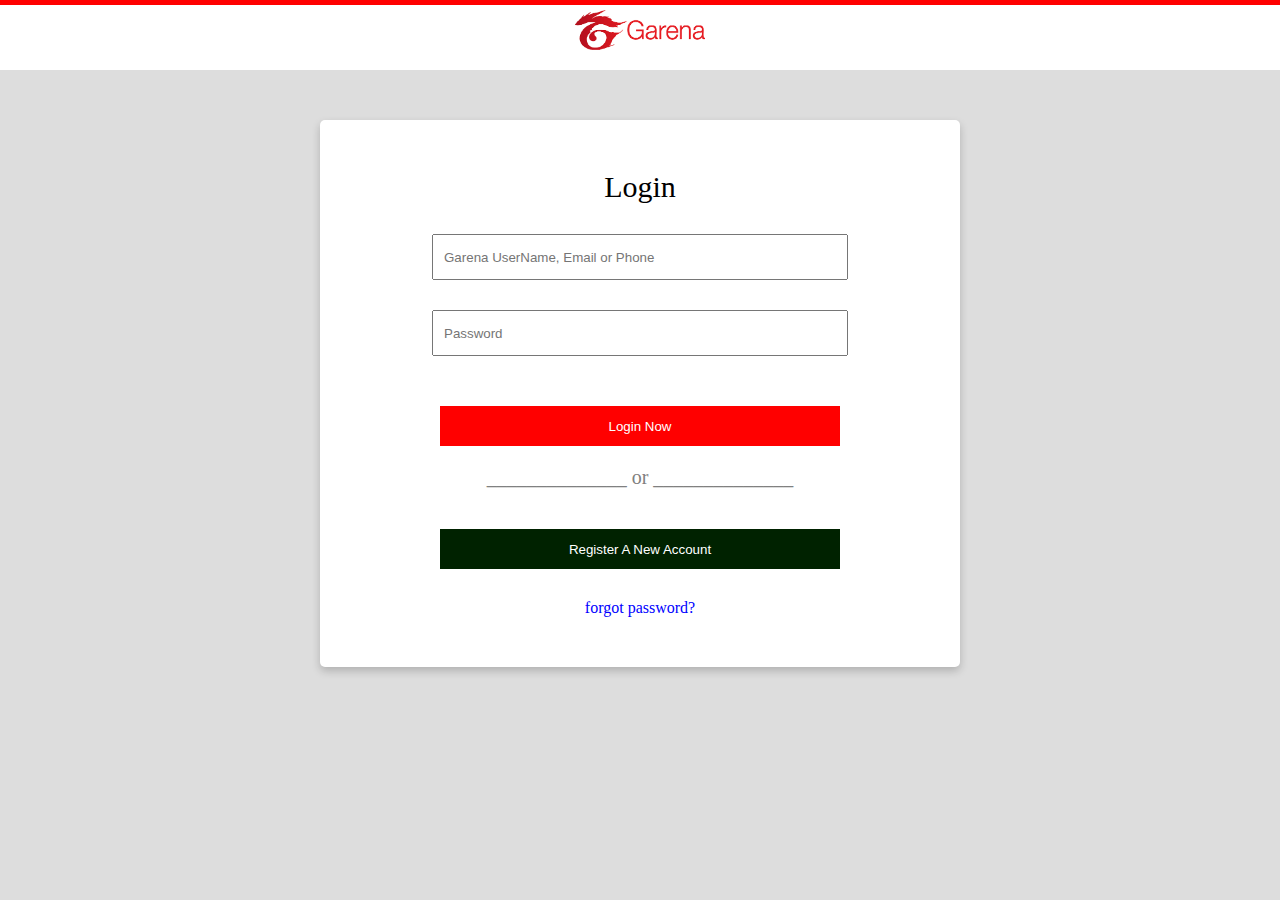
<file: Login_js/index.html>
<!DOCTYPE html>
<html lang="en">
<head>
    <meta charset="UTF-8">
    <meta http-equiv="X-UA-Compatible" content="IE=edge">
    <meta name="viewport" content="width=device-width, initial-scale=1.0">
    <link rel="stylesheet" href="style.css">
    <title>Document</title>
    
</head>
<body>
    <div class="bodyspace">
        <div class="header">
            <div class="header-top"></div>
            <div class="header-body">
                <img class="image" >
            </div>
        </div>
        <div class="content">
            <div class="card">
                <p class="title"></p>
                <div class="usernamehead">
                    <input type="text"  class="username">
                </div>
                <div class="passwordhead">
                    <input type="password" class="password">
                </div>
                
                    <button class="login"></button>
                
                <p class="or">  </p>
                <button class="register"></button>
                <br/>
                <div class="forgot">
                <a class="forgot"></a>
                </div>
            </div>
        </div>
    </div>
    <script src="index.js"></script>
</body>
</html>
</file>
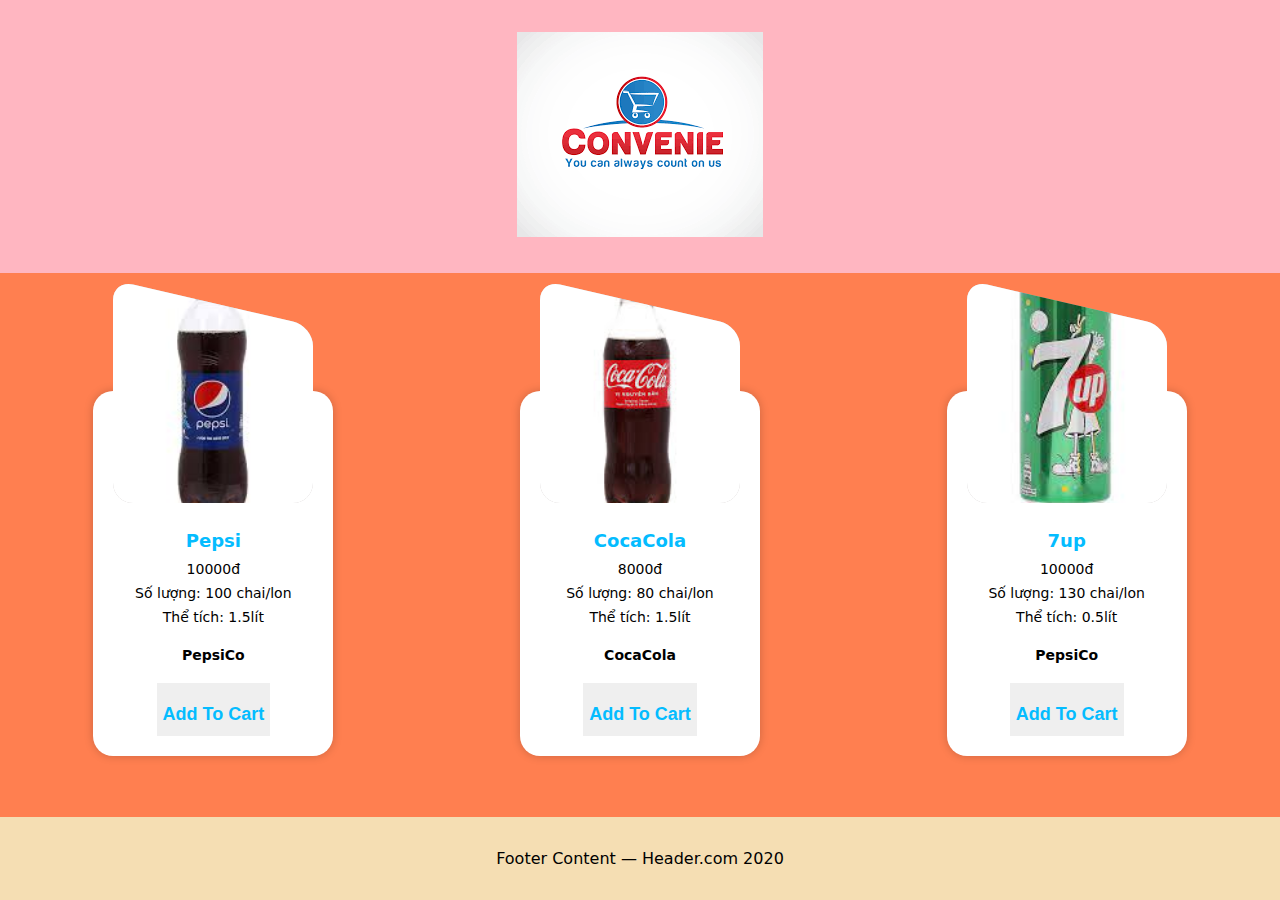
<file: Shop-2-3/index.html>
<!DOCTYPE html>
<html lang="en">
<head>
    <meta charset="UTF-8">
    <meta http-equiv="X-UA-Compatible" content="IE=edge">
    <meta name="viewport" content="width=device-width, initial-scale=1.0">
    <title>Document</title>
    <link rel="stylesheet" href="./index.css"/>
    <link rel="preconnect" href="https://fonts.googleapis.com/" />
    <link rel="preconnect" href="https://fonts.gstatic.com/" crossorigin />
    <link
      href="https://fonts.googleapis.com/css2?family=Montserrat:ital,wght@0,100;0,200;0,300;0,400;0,500;1,100;1,200;1,300;1,400&display=swap"
      rel="stylesheet"
    />
</head>
<body>
  <header>
    <img src="[data-uri]">
  </header>
<main >
  <div id="list-shop-item" class="parent">
    <div  class="child">
      <div class="a-box">
        <div class="img-container">
          <div class="img-inner">
            <div class="inner-skew">
              <img src="./pepsi.jpg">
            </div>
          </div>
        </div>
        <div class="text-container">
          <h3 id="name">Pepsi</h3>
          <p id="price" class="box green">10000</p>
          <p class="box green">150</p>
          <div>
            This a demo experiment to skew image container. It looks good.
        </div>
      </div>
      
    </div>
    <!-- <div class="child">2</div>
    <div class="child">3</div> -->
  </div>
</main>
<footer>Footer Content — Header.com 2020</footer>
    <!-- <div class="parent">
        <header class="blue section">
            <img src="[data-uri]">
        <main class="coral section">
            <div  class="listparent white">
                <div class="box green">
                    <div id="list-shop-item" class="a-box">
                    <div class="img-container">
                      <div class="img-inner">
                        <div class="inner-skew">
                          <img src="./pepsi.jpg">
                        </div>
                      </div>
                    </div>
                    <div class="text-container">
                      <h3>Pepsi</h3>
                      <p class="box green">10000</p>
                      <p class="box green">150</p>
                      <div>
                        This a demo experiment to skew image container. It looks good.
                    </div>
                  </div>
                </div>     
              </div>
        </main>
        <footer class="purple section">Footer Content</footer>
    </div> -->
    <script src="index.js"></script>
</body>
</html>
</file>
<file: Login_js/style.css>
body{
    margin: 0;
    padding: 0;
     background-color: 	#DDDDDD;
}
.header{
    height: 70px;
    background-color: white;
    
}
.header-top{
    height: 5px;
    background-color: red;
}
.header-body{
    text-align: center;
}
/* .image{
    margin-top: 5px;
    width: 130px;
    height: 40px;
    
} */

.card {
    background-color: white ;
    box-shadow: 0 4px 8px 0 rgba(0,0,0,0.2);
    transition: 0.3s;
    width: 50%;
    border-radius: 5px;
   
    margin: 50px auto;
    text-align: center;
  }
/* .title{
    font-size: 30px;
    text-align: center;
    padding-top: 50px;

} */
.usernamehead{
    text-align: center;
    padding-bottom: 30px;
}
/* .username{
  width: 400px;
  height: 40px;
  padding-left: 10px;
  
} */
/* .username::content{
    padding-left: 20px;
}
.username::placeholder{
    padding-left: 10px;
} */
button{
    cursor: pointer;
}
.passwordhead{
    text-align: center;
    padding-bottom: 50px;
}
/* .password{
  
  width: 400px;
  height: 40px;
  padding-left: 10px;
} */
/* .password::placeholder{
    padding-left: 10px;
} */
/* .login{
    height:40px;
    width: 400px;
    background-color: red;
    border: none;
    color: white;
    
} */
/* .or{
    width: 400px;
    color:	#808080;
    padding-bottom: 20px;
    margin: 20px auto;
    font-size: 20px;
} */
/* .register{
    height:40px;
    width: 400px;
    background-color: #002200;
    border: none;
    color: white;
    
} */
/* .forgot{
    color: blue;
    padding-top: 30px;
    padding-bottom: 50px;
} */
</file>
<file: Shop-2-3/index.css>
body {
  display: grid;
  height: 100vh;
  grid-template-rows: auto 1fr auto;
  margin: 0;
  padding: 0;
}


header {
  text-align: center;
  background: lightpink;
  padding: 2rem;
}

main {
  background: coral;
}

footer {
  background: wheat;
  padding: 2rem;
  text-align: center;
}

body {
  font-family: system-ui, sans-serif;
}
.parent {
  display: flex;
  flex-wrap: wrap;
}

/* .child {
  flex: 0 1 300px;
  flex: 1 1 300px;
  background-color:coral;
  font-size: 2rem;
  text-align: center;
} */

  .listparent {
    display: flex;
    flex-wrap: wrap;
    justify-content: center;
  }
.a-box {
    display: inline-block;
    width: 240px;
    text-align: center;
  }
  .box {
    flex: 1 1 150px; /*  Stretching: */
    flex: 0 1 150px; /*  No stretching: */
    margin: 5px;
  }
  
  .img-container {
    height: 230px;
    width: 200px;
    overflow: hidden;
    border-radius: 0px 0px 20px 20px;
    display: inline-block;
  }
  
  .img-container img {
    transform: skew(0deg, -13deg);
    height: 250px;
    margin: -35px 0px 0px -70px;
  }
  
  .inner-skew {
    display: inline-block;
    border-radius: 20px;
    overflow: hidden;
    padding: 0px;
    transform: skew(0deg, 13deg);
    font-size: 0px;
    margin: 30px 0px 0px 0px;
    background: #c8c2c2;
    height: 250px;
    width: 200px;
  }
  
  .text-container {
    box-shadow: 0px 0px 10px 0px rgba(0, 0, 0, 0.2);
    padding: 120px 20px 20px 20px;
    border-radius: 20px;
    background: #fff;
    margin: -120px 0px 0px 0px;
    line-height: 19px;
    font-size: 14px;
  }
  
  .text-container h3 {
    margin: 20px 0px 10px 0px;
    color: #04bcff;
    font-size: 18px;
  }
  
  .childparent {
    display: flex;
    flex-wrap: wrap;
  }
  
  .child {
    flex: 1 1 300px;
    background-color:coral;
    font-size: 2rem;
    text-align: center;
  }
  
  body {
    font-family: system-ui, serif;
  }
.details{
    cursor: pointer;
    border: none;
    
  }
</file>
